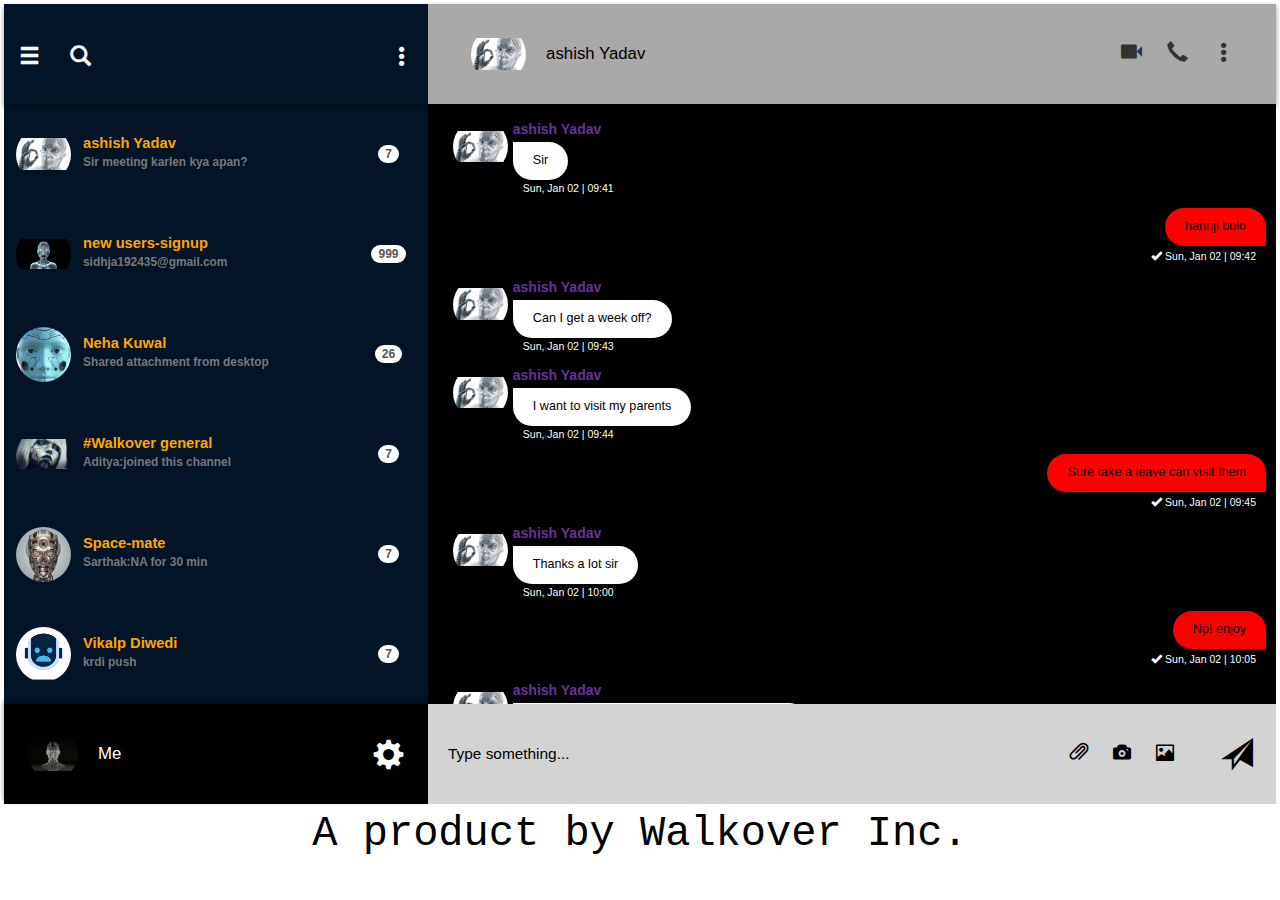
<file: Chat/index.html>
<!DOCTYPE html>
<html lang="en">
<head>
  <meta charset="UTF-8">
  <meta name="viewport" content="width=device-width, initial-scale=1.0">
  <meta http-equiv="X-UA-Compatible" content="ie=edge">
  <title>Walkover Inc. Chat Application</title>
  <link rel="stylesheet" href="bootstrap3.3/css/bootstrap.min.css">
  <link rel="stylesheet" href="chat.css">
</head>
<body>
  <div id="app" class="app">
    <section id="main-left" class="main-left">
      <!-- header -->
      <div id="header-left" class="header-left">
        <span class="glyphicon glyphicon-menu-hamburger hamburger-btn"></span>
        <span class="glyphicon glyphicon-search search-btn"></span>
        <span class="glyphicon glyphicon-option-vertical option-btn"></span>
      </div>
      <!-- chat list -->
      <div id="chat-list" class="chat-list">
        <!-- user lists -->
        <div id="friends" class="friends">
          <!-- photo -->
          <div class="profile friends-photo">
            <img src="images/ava2.jpg" alt="">
          </div>
          <div class="friends-credent">
            <!-- name -->
            <span class="friends-name">ashish Yadav</span>
            <!-- last message -->
            <span class="friends-message">Sir meeting karlen kya apan?</span>
          </div>
          <!-- notification badge -->
          <span class="badge notif-badge">7</span>
        </div>
        <div id="friends" class="friends">
          <!-- photo -->
          <div class="profile friends-photo">
            <img src="images/ava3.jpg" alt="">
          </div>
          
          <div class="friends-credent">
            <!-- name -->
            <span class="friends-name">new users-signup</span>
            <!-- last message -->
            <span class="friends-message">sidhja192435@gmail.com</span>
          </div>
          <!-- notification badge -->
          <span class="badge notif-badge">999</span>
        </div>

        <div id="friends" class="friends">
          <!-- photo -->
          <div class="profile friends-photo">
            <img src="images/ava5.jpg" alt="">
          </div>
          
          <div class="friends-credent">
            <!-- name -->
            <span class="friends-name">Neha Kuwal</span>
            <!-- last message -->
            <span class="friends-message">Shared attachment from desktop</span>
          </div>
          <!-- notification badge -->
          <span class="badge notif-badge">26</span>
        </div>

        <div id="friends" class="friends">
          <!-- photo -->
          <div class="profile friends-photo">
            <img src="images/ava6.jpg" alt="">
          </div>
          
          <div class="friends-credent">
            <!-- name -->
            <span class="friends-name">#Walkover general</span>
            <!-- last message -->
            <span class="friends-message">Aditya:joined this channel</span>
          </div>
          <!-- notification badge -->
          <span class="badge notif-badge">7</span>
        </div>

        <div id="friends" class="friends">
          <!-- photo -->
          <div class="profile friends-photo">
            <img src="images/ava7.jpg" alt="">
          </div>
          
          <div class="friends-credent">
            <!-- name -->
            <span class="friends-name">Space-mate</span>
            <!-- last message -->
            <span class="friends-message">Sarthak:NA for 30 min</span>
          </div>
          <!-- notification badge -->
          <span class="badge notif-badge">7</span>
        </div>

        <div id="friends" class="friends">
          <!-- photo -->
          <div class="profile friends-photo">
            <img src="images/ava1.jpg" alt="">
          </div>
          
          <div class="friends-credent">
            <!-- name -->
            <span class="friends-name">Vikalp Diwedi</span>
            <!-- last message -->
            <span class="friends-message">krdi push</span>
          </div>
          <!-- notification badge -->
          <span class="badge notif-badge">7</span>
        </div>
      <div id="friends" class="friends">
        <!-- photo -->
        <div class="profile friends-photo">
          <img src="images/ava1.jpg" alt="">
        </div>

        <div class="friends-credent">
          <!-- name -->
          <span class="friends-name">Priya Raghuvanshi</span>
          <!-- last message -->
          <span class="friends-message">Call rejected</span>
        </div>
        <!-- notification badge -->
        <span class="badge notif-badge">7</span>
      </div>
  </div>

  <!-- self-profile -->
      <div id="self-info" class="self-info">
        <!-- photo -->
        <div class="profile your-photo">
          <img src="images/ava4.jpg" alt="">
        </div>
        <!-- name -->
        <h4 class="name your-name">Me</h4>
        <!-- setting btn -->
        <span class="glyphicon glyphicon-cog"></span>
      </div>
    </section>



    <!-- RIGHT SECTION -->

    <section id="main-right" class="main-right">
      <!-- header -->
      <div id="header-right" class="header-right">
        <!-- profile pict -->
        <div id="header-img" class="profile header-img">
          <img src="images/ava2.jpg" alt="">
        </div>

        <!-- name -->
        <h4 class="name friend-name">ashish Yadav</h4>

        <!-- some btn -->
        <div class="some-btn">
          <span class="glyphicon glyphicon-facetime-video"></span>
          <span class="glyphicon glyphicon-earphone"></span>
          <span class="glyphicon glyphicon-option-vertical option-btn"></span>
        </div>
      </div>

      <!-- chat area -->
      <div id="chat-area" class="chat-area">
        <!-- chat content -->

        <!-- FRIENDS CHAT TEMPLATE -->
        <div id="friends-chat" class="friends-chat">
          <div class="profile friends-chat-photo">
            <img src="images/ava2.jpg" alt="">
          </div>
          <div class="friends-chat-content">
            <p class="friends-chat-name">ashish Yadav</p>
            <p class="friends-chat-balloon">Sir</p>
            <h5 class="chat-datetime">Sun, Jan 02 | 09:41</h5>
          </div>
        </div>
        <!-- YOUR CHAT TEMPLATE -->
        <div id="your-chat" class="your-chat">
          <p class="your-chat-balloon">hannji bolo</p>
          <p class="chat-datetime"><span class="glyphicon glyphicon-ok"></span> Sun, Jan 02 | 09:42</p>
        </div>

        <!-- FRIENDS CHAT TEMPLATE -->
        <div id="friends-chat" class="friends-chat">
          <div class="profile friends-chat-photo">
            <img src="images/ava2.jpg" alt="">
          </div>
          <div class="friends-chat-content">
            <p class="friends-chat-name">ashish Yadav</p>
            <p class="friends-chat-balloon">Can I get a week off? </p>
            <h5 class="chat-datetime">Sun, Jan 02 | 09:43</h5>
          </div>
        </div>

        <!-- FRIENDS CHAT TEMPLATE -->
        <div id="friends-chat" class="friends-chat">
          <div class="profile friends-chat-photo">
            <img src="images/ava2.jpg" alt="">
          </div>
          <div class="friends-chat-content">
            <p class="friends-chat-name">ashish Yadav</p>
            <p class="friends-chat-balloon">I want to visit my parents</p>
            <h5 class="chat-datetime">Sun, Jan 02 | 09:44</h5>
          </div>
        </div>

        <!-- YOUR CHAT TEMPLATE -->
        <div id="your-chat" class="your-chat">
          <p class="your-chat-balloon">Sure take a leave can visit them</p>
          <p class="chat-datetime"><span class="glyphicon glyphicon-ok"></span> Sun, Jan 02 | 09:45</p>
        </div>

        <!-- FRIENDS CHAT TEMPLATE -->
        <div id="friends-chat" class="friends-chat">
          <div class="profile friends-chat-photo">
            <img src="images/ava2.jpg" alt="">
          </div>
          <div class="friends-chat-content">
            <p class="friends-chat-name">ashish Yadav</p>
            <p class="friends-chat-balloon">Thanks a lot sir</p>
            <h5 class="chat-datetime">Sun, Jan 02 | 10:00</h5>
          </div>
        </div>

        <!-- YOUR CHAT TEMPLATE -->
        <div id="your-chat" class="your-chat">
          <p class="your-chat-balloon">Np! enjoy</p>
          <p class="chat-datetime"><span class="glyphicon glyphicon-ok"></span> Sun, Jan 02 | 10:05</p>
        </div>

        <!-- FRIENDS CHAT TEMPLATE -->
        <div id="friends-chat" class="friends-chat">
          <div class="profile friends-chat-photo">
            <img src="images/ava2.jpg" alt="">
          </div>
          <div class="friends-chat-content">
            <p class="friends-chat-name">ashish Yadav</p>
            <p class="friends-chat-balloon">I will bring special sweets from there for you :)</p>
            <h5 class="chat-datetime">Sun, Jan 02 | 10:10</h5>
          </div>
        </div>


      </div>

      <!-- typing area -->
      <div id="typing-area" class="typing-area">
        <!-- input form -->
        <input id="type-area" class="type-area" placeholder="Type something...">
        <!-- attachment btn -->
        <div class="attach-btn">
          <span class="glyphicon glyphicon-paperclip file-btn"></span>
          <span class="glyphicon glyphicon-camera"></span>
          <span class="glyphicon glyphicon-picture"></span>
        </div>
        <!-- send btn -->
        <span class="glyphicon glyphicon-send send-btn"></span>
      </div>
    </section>
  </div>

  <div id="creator" class="creator">
    <p>A product by <span>Walkover Inc.</span></p>
  </div>
    <script src="bootstrap3.3/js/jquery-3.3.1.min.js"></script>
    <script src="bootstrap3.3/js/bootstrap.min.js"></script>
</body>
</html>
</file>
<file: Chat/chat.css>
html, body {
    margin: 1px;
    padding: 1px;
}
.app {
    border: 1px  grey;
    width: 100%;
    height: 100%;
    display: inline-grid;
    grid-template-columns: 1fr 2fr;
    grid-auto-rows: minmax(500px, calc(100vh - 100px));
}

.profile {
    display: flex;
    align-items: center;
    justify-content: center;
    height: 55px;
    width: 55px;
    overflow: hidden;
    border-radius: 50%;
    cursor: pointer;
}

.profile img {
    width: inherit;
}

.main-left {
    background: #031426;
    display: grid;
    grid-template-rows: 1fr 6fr 1fr;
    grid-auto-flow: row;
}

.header-left {
    padding: 10px;
    display: grid;
    grid-auto-flow: column;
    grid-template-columns: 1fr 1fr 6fr;
    box-shadow: 0px 3px 5px rgba(0, 0, 0, 0.4);
}

.header-left .glyphicon {
    color: whitesmoke;
    font-size: 1.5em;
    cursor: pointer;
    margin: 0px 5px;
}

.hamburger-btn, .search-btn {
    place-self: center start;
}

.option-btn {
    place-self: center end;
}

.chat-list {
    display: grid;
    grid-template-columns: 1fr;
    grid-auto-rows: 100px;
    overflow-y: auto;
}

.chat-list::-webkit-scrollbar {
    width: 10px;
}

.friends {
    padding: 5px;
    display: grid;
    grid-auto-flow: column;
    grid-template-columns: 1fr 4fr 1fr;
    cursor: pointer;
    transition: 0.2s linear;
}

.friends:hover {
    background: white;
}

.friends-photo {
    place-self: center;
}

.friends-credent {
    padding: 5px;
    display: grid;
    grid-auto-flow: row;
    grid-template-rows: 1fr 1fr;
    place-items: center start;
    overflow: hidden;
}

.friends-name, .friends-message {
    font-family: 'Segoe UI', Tahoma, Geneva, Verdana, sans-serif;;
    font-weight: 600;
}

.friends-name {
    color: orange;
    place-self: end start;
    font-size: 1.05em;
}

.friends-message {
    color: #777;
    font-size: 0.85em;
    place-self: start;
}
.notif-badge {
    place-self: center;
    background: white;
    color: #555;
}

.self-info {
    padding: 5px;
    display: grid;
    grid-auto-flow: column;
    grid-template-columns: 1fr 4fr 1fr;
    place-items: center;
    background: black;
    box-shadow: 0px -3px 5px rgba(0, 0, 0, 0.4);
}

.your-photo {
    height: 50px;
    width: 50px;
    place-content: center start;
    place-self: center end;
}

.your-name {
    color: white;
    margin-left: 20px;
    place-self: center start;
}

.self-info .glyphicon {
    display: flex;
    align-items: center;
    justify-content: center;
    font-size: 2.2em;
    color: white;
    place-content: center end;
    place-self: center;
    cursor: pointer;
    transition: 0.2s linear;
}

.self-info .glyphicon:hover {
    transform: rotate(30deg);
}
.main-right {
    background: black;
    display: grid;
    grid-auto-flow: row;
    grid-template-rows: 1fr 6fr 1fr;
}

.header-right {
    padding: 5px;
    background: darkgray;
    display: grid;
    grid-auto-flow: column;
    grid-template-columns: 1fr 6fr 2fr;
    place-items: center;
    box-shadow: 0px 2px 5px rgba(0, 0, 0, 0.4);
}

.header-img {
    place-content: center start;
    place-self: center end;
}

.name {
    font-size: 1.2em;
    font-family: 'Segoe UI', Tahoma, Geneva, Verdana, sans-serif;
}

.friend-name {
    place-self: center start;
    margin-left: 20px;
    color: black;
}

.some-btn {
    font-size: 1.5em;
    place-items: center end;
}

.some-btn .glyphicon {
    margin: 0px 10px;
    cursor: pointer;
}
.chat-area {

    overflow-y: auto;
    padding-top: 10px;
    padding-bottom: 10px;
}
.chat-area::-webkit-scrollbar {
    width: 0;
}

.friends-chat {
    padding-top: 5px;
    padding-bottom: 5px;
    display: grid;
    grid-auto-flow: column;
    grid-template-columns: 1fr 9fr;
}

.friends-chat-photo {
    place-self: start end;
    margin: 0px 5px;
}

.friends-chat-content {
    display: grid;
    grid-auto-flow: row;
    grid-template-rows: 1fr min-content min-content;
    place-items: start;
}

.friends-chat-name {
    font-family: 'Segoe UI', Tahoma, Geneva, Verdana, sans-serif;
    color: rebeccapurple;
    font-size: 1em;
    margin: 0px 0px 3px 0px;
    font-weight: bold;
}
.friends-chat-balloon{
    max-width: 90%;
    padding: 10px 20px;
    margin: 0;
    min-width: min-content;
    border-radius: 0px 20px 20px 20px; /* TL-TR-BR-BL*/
    font-family: 'Segoe UI', Tahoma, Geneva, Verdana, sans-serif;
    color: black;
    background: white;
    font-size: 0.9em;
}

.chat-datetime {
    margin: 3px 10px;
    font-size: 0.75em;
    font-family: 'Segoe UI', Tahoma, Geneva, Verdana, sans-serif;
    color: white;
}

.your-chat {
    display: grid;
    padding-top: 5px;
    padding-bottom: 5px;
    padding-right: 10px;
    grid-auto-flow: row;
    grid-template-rows: min-content min-content;
    place-items: start end;
}

.your-chat-balloon {
    max-width: 80%;
    padding: 10px 20px;
    margin: 0;
    min-width: min-content;
    border-radius: 20px 20px 0px 20px;
    font-family: 'Segoe UI', Tahoma, Geneva, Verdana, sans-serif;
    color: black;
    background: red;
    font-size: 0.9em;
}
.your-chat-datetime .glyphicon {
    margin-right: 5px;
    color: blue;
}
.typing-area {
    background: lightgrey;
    display: grid;
    grid-auto-flow: column;
    grid-template-columns: 8fr 2fr 1fr;
    overflow-x: hidden;
    box-shadow: 0px -2px 5px rgba(1, 0, 0, 0);
}

.type-area {
    border: none;
    font-family: 'Segoe UI', Tahoma, Geneva, Verdana, sans-serif;
    outline: none;
    background: none;
    padding: 10px 20px;
    color: #333;
    font-size: 1.1em;
}

input::placeholder {
    color: black;
}
.typing-area .glyphicon, .attach-btn {
    color: black;
    cursor: pointer;
    place-self: center;
    transition: .2s linear;
}
.typing-area .glyphicon:hover, .attach-btn span:hover {
    color: greenyellow;
}
.attach-btn {
    font-size: 1.25em;
}
.attach-btn span {
    margin: 0px 10px;
}
.send-btn {
    font-size: 2.25em;
}
.creator {
    text-align: center;
    color: black;
    font-size: 3em;
    font-family: 'Courier New', Courier, monospace;
}
</file>
